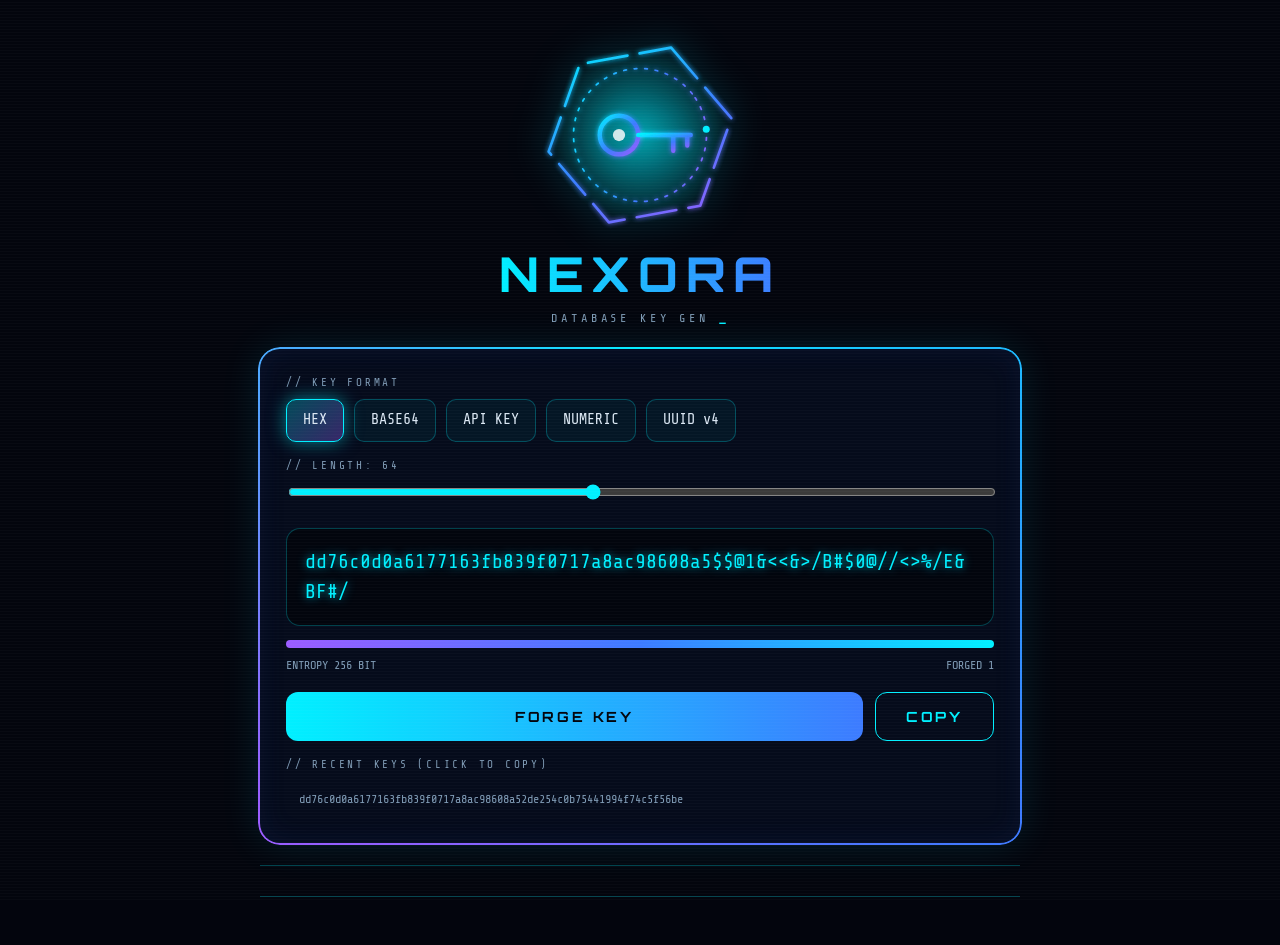
<file: assets/branding/NexOra Database Key Gen.html>
<!DOCTYPE html>
<html lang="en"><head><meta charset="utf-8">
<meta name="viewport" content="width=device-width, initial-scale=1, viewport-fit=cover">
<title>NexOra Database Key Gen</title>
<link rel="stylesheet" href="https://fonts.googleapis.com/css2?family=Orbitron:wght@500;700;800&family=Share+Tech+Mono&display=swap">
<style>
:root{--bg:#03050d;--tx:#dbe7f3;--dim:#7f9bb5;--c1:#00f0ff;--c2:#3d7bff;--c3:#9b5cff;--pn:rgba(8,16,38,.6);--ln:rgba(0,240,255,.26);color-scheme:dark;box-sizing:border-box;padding-top:env(safe-area-inset-top,0px);padding-bottom:env(safe-area-inset-bottom,0px)}
html{scroll-padding-top:env(safe-area-inset-top,0px);background:var(--bg)}
*{box-sizing:border-box}
body{margin:0;min-height:100vh;background:var(--bg);color:var(--tx);font:15px/1.5 'Share Tech Mono','Courier New',monospace;overflow-x:hidden;display:flex;flex-direction:column;align-items:center;gap:22px;padding:24px 16px 48px}
body::after{content:"";position:fixed;inset:0;pointer-events:none;z-index:5;background:repeating-linear-gradient(0deg,rgba(255,255,255,.025) 0 1px,transparent 1px 3px)}
#bg{position:fixed;inset:0;width:100%;height:100%;z-index:-3}
.aur{position:fixed;inset:-20%;z-index:-2;background:radial-gradient(40% 35% at 20% 25%,rgba(0,240,255,.2),transparent 70%),radial-gradient(35% 40% at 80% 30%,rgba(155,92,255,.22),transparent 70%),radial-gradient(40% 35% at 50% 90%,rgba(61,123,255,.2),transparent 70%);animation:aur 18s ease-in-out infinite alternate}
@keyframes aur{to{transform:translate(4%,3%) rotate(8deg) scale(1.15);filter:hue-rotate(35deg)}}
.grid{position:fixed;left:-50%;right:-50%;bottom:0;height:55vh;z-index:-1;background:linear-gradient(var(--ln) 1px,transparent 1px) 0 0/60px 60px,linear-gradient(90deg,var(--ln) 1px,transparent 1px) 0 0/60px 60px;transform:perspective(420px) rotateX(62deg);transform-origin:bottom;animation:gr 3s linear infinite;-webkit-mask-image:linear-gradient(transparent,#000 70%);mask-image:linear-gradient(transparent,#000 70%)}
@keyframes gr{to{background-position:0 60px,0 0}}
header{display:flex;flex-direction:column;align-items:center;text-align:center;gap:8px;margin-top:6px}
#logo{width:min(210px,52vw);height:auto;filter:drop-shadow(0 0 18px rgba(0,240,255,.55));transition:transform .5s,filter .5s;cursor:pointer}
#logo:hover{transform:scale(1.1) rotate(-6deg);filter:drop-shadow(0 0 32px rgba(155,92,255,.85))}
h1{margin:0;font:800 clamp(26px,7vw,48px)/1.1 Orbitron,'Segoe UI',sans-serif;letter-spacing:.16em;background:linear-gradient(90deg,var(--c1),var(--c2),var(--c3),var(--c1));background-size:300% 100%;-webkit-background-clip:text;background-clip:text;color:transparent;animation:flow 6s linear infinite}
@keyframes flow{to{background-position:300% 0}}
@keyframes gl{25%{transform:translate(-2px,1px);filter:drop-shadow(2px 0 #9b5cff) drop-shadow(-2px 0 #00f0ff)}50%{transform:translate(2px,-1px)}75%{transform:translate(-1px,-1px);filter:drop-shadow(-2px 0 #9b5cff) drop-shadow(2px 0 #00f0ff)}}
h1:hover{animation:flow 6s linear infinite,gl .35s steps(2) infinite}
.sub{color:var(--dim);letter-spacing:.32em;font-size:12px;text-transform:uppercase}
.sub b{color:var(--c1);animation:bl 1s steps(2) infinite}
@keyframes bl{50%{opacity:0}}
.card{position:relative;width:min(760px,100%);padding:26px;border-radius:20px;background:var(--pn);-webkit-backdrop-filter:blur(14px);backdrop-filter:blur(14px);transition:transform .15s,box-shadow .35s;box-shadow:0 0 40px rgba(0,240,255,.12),inset 0 0 30px rgba(61,123,255,.08)}
.card:hover{box-shadow:0 0 70px rgba(0,240,255,.28),inset 0 0 40px rgba(155,92,255,.15)}
@property --a{syntax:"<angle>";initial-value:0deg;inherits:false}
.card::before{content:"";position:absolute;inset:-2px;border-radius:22px;padding:2px;background:conic-gradient(from var(--a),var(--c1),var(--c2),var(--c3),var(--c1));-webkit-mask:linear-gradient(#000 0 0) content-box,linear-gradient(#000 0 0);-webkit-mask-composite:xor;mask-composite:exclude;animation:sp 5s linear infinite;pointer-events:none}
@keyframes sp{to{--a:360deg}}
.lbl{font-size:11px;letter-spacing:.25em;color:var(--dim);margin:16px 0 8px;text-transform:uppercase}
.lbl:first-child{margin-top:0}
.chips{display:flex;flex-wrap:wrap;gap:10px}
.chip{cursor:pointer;border:1px solid var(--ln);background:rgba(0,240,255,.05);color:var(--tx);font:inherit;padding:9px 16px;border-radius:10px;transition:.25s}
.chip:hover{transform:translateY(-3px);border-color:var(--c1);box-shadow:0 6px 22px rgba(0,240,255,.35)}
.chip.on{background:linear-gradient(135deg,rgba(0,240,255,.28),rgba(155,92,255,.34));border-color:var(--c1);box-shadow:0 0 18px rgba(0,240,255,.5)}
input[type=range]{width:100%;accent-color:var(--c1)}
.out{margin-top:20px;padding:18px;border-radius:14px;background:rgba(0,0,0,.5);border:1px solid var(--ln);position:relative;overflow:hidden;min-height:78px;word-break:break-all;cursor:pointer;font-size:clamp(14px,3.6vw,20px);color:var(--c1);text-shadow:0 0 10px rgba(0,240,255,.7);transition:.3s}
.out:hover{border-color:var(--c1);box-shadow:0 0 26px rgba(0,240,255,.35)}
.out::after{content:"";position:absolute;left:0;right:0;height:40%;top:-40%;background:linear-gradient(transparent,rgba(0,240,255,.16),transparent);animation:sc 3s linear infinite;pointer-events:none}
@keyframes sc{to{top:100%}}
.meter{height:8px;border-radius:8px;background:rgba(255,255,255,.08);overflow:hidden;margin-top:14px}
.meter i{display:block;height:100%;width:0;background:linear-gradient(90deg,var(--c3),var(--c2),var(--c1));box-shadow:0 0 12px var(--c1);transition:width .8s cubic-bezier(.2,.9,.2,1)}
.stats{display:flex;justify-content:space-between;flex-wrap:wrap;gap:10px;font-size:12px;color:var(--dim);margin-top:8px}
.row{display:flex;gap:12px;flex-wrap:wrap;margin-top:18px}
.btn{flex:1 1 200px;cursor:pointer;border:0;font:700 14px Orbitron,'Segoe UI',sans-serif;letter-spacing:.2em;color:#03050d;padding:15px 30px;border-radius:12px;background:linear-gradient(90deg,var(--c1),var(--c2),var(--c3));background-size:200% 100%;position:relative;overflow:hidden;transition:.3s}
.btn::after{content:"";position:absolute;top:0;left:-60%;width:40%;height:100%;background:rgba(255,255,255,.55);transform:skewX(-20deg);transition:left .6s}
.btn:hover{background-position:100% 0;transform:translateY(-3px) scale(1.03);box-shadow:0 10px 36px rgba(61,123,255,.6)}
.btn:hover::after{left:130%}
.btn:active{transform:scale(.97)}
.btn.ghost{flex:0 1 auto;background:transparent;color:var(--c1);border:1px solid var(--c1)}
.btn.ghost:hover{background:rgba(0,240,255,.12);box-shadow:0 0 24px rgba(0,240,255,.5)}
#hist{display:grid;gap:6px}
#hist button{all:unset;display:block;cursor:pointer;padding:8px 12px;border-radius:8px;border:1px solid transparent;color:var(--dim);overflow:hidden;text-overflow:ellipsis;white-space:nowrap;font-size:12px;transition:.25s}
#hist button:hover{border-color:var(--c3);color:var(--tx);background:rgba(155,92,255,.15);transform:translateX(6px)}
.tick{width:min(760px,100%);overflow:hidden;border-top:1px solid var(--ln);border-bottom:1px solid var(--ln);color:var(--dim);font-size:12px;white-space:nowrap;padding:6px 0}
.tick span{display:inline-block;padding-left:100%;animation:mq 24s linear infinite}
@keyframes mq{to{transform:translateX(-100%)}}
#toast{position:fixed;left:50%;bottom:calc(24px + env(safe-area-inset-bottom,0px));transform:translate(-50%,20px);opacity:0;padding:10px 18px;border-radius:10px;background:rgba(0,240,255,.15);border:1px solid var(--c1);-webkit-backdrop-filter:blur(8px);backdrop-filter:blur(8px);transition:.35s;z-index:9;pointer-events:none}
#toast.on{opacity:1;transform:translate(-50%,0)}
@media (prefers-reduced-motion:reduce){*,::before,::after{animation-duration:.01ms!important;animation-iteration-count:1!important;transition-duration:.01ms!important}}
</style></head>
<body>
<canvas id="bg"></canvas><div class="aur"></div><div class="grid"></div>
<header>
<svg id="logo" xmlns="http://www.w3.org/2000/svg" viewBox="0 0 240 240" width="240" height="240" role="img" aria-label="NexOra Database Key Gen logo">
<defs>
<linearGradient id="nxg" x1="0" y1="0" x2="1" y2="1"><stop offset="0" stop-color="#00f0ff"/><stop offset=".55" stop-color="#3d7bff"/><stop offset="1" stop-color="#9b5cff"/></linearGradient>
<radialGradient id="nxc"><stop offset="0" stop-color="#00f0ff" stop-opacity=".5"/><stop offset="1" stop-color="#00f0ff" stop-opacity="0"/></radialGradient>
<filter id="nxf" x="-50%" y="-50%" width="200%" height="200%"><feGaussianBlur stdDeviation="3" result="b"/><feMerge><feMergeNode in="b"/><feMergeNode in="SourceGraphic"/></feMerge></filter>
</defs>
<circle cx="120" cy="120" r="90" fill="url(#nxc)"><animate attributeName="r" values="80;104;80" dur="3.2s" repeatCount="indefinite"/></circle>
<g filter="url(#nxf)" fill="none" stroke="url(#nxg)" stroke-linecap="round" stroke-linejoin="round">
<g><polygon points="120,14 212,67 212,173 120,226 28,173 28,67" stroke-width="3" stroke-dasharray="46 14"/><animateTransform attributeName="transform" type="rotate" from="0 120 120" to="360 120 120" dur="26s" repeatCount="indefinite"/></g>
<g><circle cx="120" cy="120" r="76" stroke-width="2" stroke-dasharray="3 9"/><animateTransform attributeName="transform" type="rotate" from="360 120 120" to="0 120 120" dur="15s" repeatCount="indefinite"/></g>
<circle cx="96" cy="120" r="22" stroke-width="5"/>
<path d="M118 120H178M158 120v18M174 120v12" stroke-width="5"/>
</g>
<circle cx="96" cy="120" r="7" fill="#fff"><animate attributeName="opacity" values="1;.2;1" dur="1.6s" repeatCount="indefinite"/></circle>
<circle r="4" fill="#00f0ff"><animateMotion dur="6s" repeatCount="indefinite" path="M120 44a76 76 0 1 1 0 152a76 76 0 1 1 0-152z"/></circle>
</svg>
<h1>NEXORA</h1>
<div class="sub">Database Key Gen<b> _</b></div>
</header>
<main class="card" id="card">
<div class="lbl">// key format</div>
<div class="chips" id="fmt"></div>
<div class="lbl">// length: <span id="lv"></span></div>
<input type="range" id="len" min="16" max="128" value="64" aria-label="Key length">
<div class="out" id="out" aria-live="polite" title="Click to copy">INITIALIZING_</div>
<div class="meter"><i id="mt"></i></div>
<div class="stats"><span id="ent">ENTROPY 0 BIT</span><span id="cnt">FORGED 0</span></div>
<div class="row"><button class="btn" id="go">FORGE KEY</button><button class="btn ghost" id="cp">COPY</button></div>
<div class="lbl">// recent keys (click to copy)</div>
<div id="hist"></div>
</main>
<div class="tick"><span>CRYPTO.GETRANDOMVALUES ◆ CLIENT-SIDE ONLY ◆ NO KEY EVER LEAVES THIS TAB ◆ NEXORA DATABASE KEY GEN ◆ CRYPTO.GETRANDOMVALUES ◆ CLIENT-SIDE ONLY ◆ NO KEY EVER LEAVES THIS TAB</span></div>
<div id="toast"></div>
<script>
(()=>{
const $=i=>document.getElementById(i);
const R=n=>crypto.getRandomValues(new Uint8Array(n));
const pick=(s,n)=>{let o='';const m=256-256%s.length;while(o.length<n)for(const v of R(n*2))if(v<m&&o.length<n)o+=s[v%s.length];return o};
const A='ABCDEFGHIJKLMNOPQRSTUVWXYZabcdefghijklmnopqrstuvwxyz0123456789';
const FM={
hex:{n:'HEX',a:16,z:128,d:64,gen:l=>pick('0123456789abcdef',l),bits:l=>l*4},
b64:{n:'BASE64',a:16,z:128,d:44,gen:l=>pick(A+'+/',l),bits:l=>l*6},
api:{n:'API KEY',a:24,z:96,d:40,gen:l=>'nx_live_'+pick(A,l),bits:l=>l*Math.log2(62)},
num:{n:'NUMERIC',a:6,z:32,d:12,gen:l=>pick('0123456789',l),bits:l=>l*Math.log2(10)},
uid:{n:'UUID v4',a:36,z:36,d:36,gen:()=>{const b=R(16);b[6]=b[6]&15|64;b[8]=b[8]&63|128;return [...b].map(v=>v.toString(16).padStart(2,'0')).join('').replace(/(.{8})(.{4})(.{4})(.{4})(.{12})/,'$1-$2-$3-$4-$5')},bits:()=>122}
};
let cur='hex',key='',n=0,HS=[],raf=0;
const fm=$('fmt'),ln=$('len'),out=$('out');
for(const k in FM){const b=document.createElement('button');b.className='chip';b.textContent=FM[k].n;b.dataset.k=k;b.onclick=()=>sel(k);fm.appendChild(b)}
function sel(k){cur=k;const f=FM[k];ln.min=f.a;ln.max=f.z;ln.value=f.d;ln.disabled=f.a==f.z;$('lv').textContent=ln.value;[...fm.children].forEach(c=>c.classList.toggle('on',c.dataset.k==k));go()}
ln.oninput=()=>{$('lv').textContent=ln.value};
ln.onchange=()=>go();
const CH='01ABCDEF#$%&@<>/\\';
function show(t){cancelAnimationFrame(raf);const L=t.length;let i=0;const st=()=>{const r=i|0;let s=t.slice(0,r);for(let j=r;j<L;j++)s+=CH[Math.random()*CH.length|0];out.textContent=s;i+=L/34;if(r<L)raf=requestAnimationFrame(st);else out.textContent=t};st()}
function go(){const f=FM[cur],l=+ln.value;key=f.gen(l);show(key);const b=f.bits(l);$('mt').style.width=Math.min(100,b/2.56)+'%';$('ent').textContent='ENTROPY '+Math.round(b)+' BIT';$('cnt').textContent='FORGED '+(++n);HS.unshift(key);HS=HS.slice(0,5);$('hist').replaceChildren(...HS.map(k=>{const e=document.createElement('button');e.textContent=k;e.onclick=()=>cp(k);return e}))}
function toast(t){const e=$('toast');e.textContent=t;e.classList.add('on');clearTimeout(toast.t);toast.t=setTimeout(()=>e.classList.remove('on'),1600)}
async function cp(t){t=t||key;if(!t)return;let ok=true;try{await navigator.clipboard.writeText(t)}catch(e){const a=document.createElement('textarea');a.value=t;document.body.appendChild(a);a.select();try{ok=document.execCommand('copy')}catch(_){ok=false}a.remove()}toast(ok?'COPIED ✔':'COPY BLOCKED')}
$('go').onclick=()=>go();$('cp').onclick=()=>cp();out.onclick=()=>cp();
const cd=$('card');
cd.onmousemove=e=>{const r=cd.getBoundingClientRect(),x=(e.clientX-r.left)/r.width-.5,y=(e.clientY-r.top)/r.height-.5;cd.style.transform=`perspective(900px) rotateY(${x*8}deg) rotateX(${-y*8}deg)`};
cd.onmouseleave=()=>{cd.style.transform=''};
$('logo').onclick=()=>go();
const cv=$('bg'),g=cv.getContext('2d');let W,V,P=[];const M={x:-999,y:-999};
const rs=()=>{W=cv.width=innerWidth;V=cv.height=innerHeight;P=Array.from({length:Math.min(90,W*V/13000|0)},()=>({x:Math.random()*W,y:Math.random()*V,vx:Math.random()-.5,vy:Math.random()-.5,h:[185,220,265][Math.random()*3|0]}))};
addEventListener('resize',rs);addEventListener('pointermove',e=>{M.x=e.clientX;M.y=e.clientY});
rs();
(function f(){g.clearRect(0,0,W,V);
const gr=g.createRadialGradient(M.x,M.y,0,M.x,M.y,200);gr.addColorStop(0,'rgba(0,240,255,.13)');gr.addColorStop(1,'rgba(0,240,255,0)');g.fillStyle=gr;g.fillRect(0,0,W,V);
for(let i=0;i<P.length;i++){const p=P[i];p.x+=p.vx*.6;p.y+=p.vy*.6;if(p.x<0||p.x>W)p.vx*=-1;if(p.y<0||p.y>V)p.vy*=-1;
const dx=M.x-p.x,dy=M.y-p.y,d=Math.hypot(dx,dy);
if(d<190&&d>1){p.x+=dx/d*.7;p.y+=dy/d*.7;g.strokeStyle=`hsla(${p.h},100%,65%,${.5*(1-d/190)})`;g.beginPath();g.moveTo(p.x,p.y);g.lineTo(M.x,M.y);g.stroke()}
g.fillStyle=`hsl(${p.h},100%,68%)`;g.beginPath();g.arc(p.x,p.y,1.8,0,6.283);g.fill();
for(let j=i+1;j<P.length;j++){const q=P[j],a=p.x-q.x,b=p.y-q.y,s=a*a+b*b;if(s<14000){g.strokeStyle=`hsla(${p.h},100%,65%,${.4*(1-s/14000)})`;g.beginPath();g.moveTo(p.x,p.y);g.lineTo(q.x,q.y);g.stroke()}}}
requestAnimationFrame(f)})();
sel('hex');
})();
</script>
</body></html>
</file>
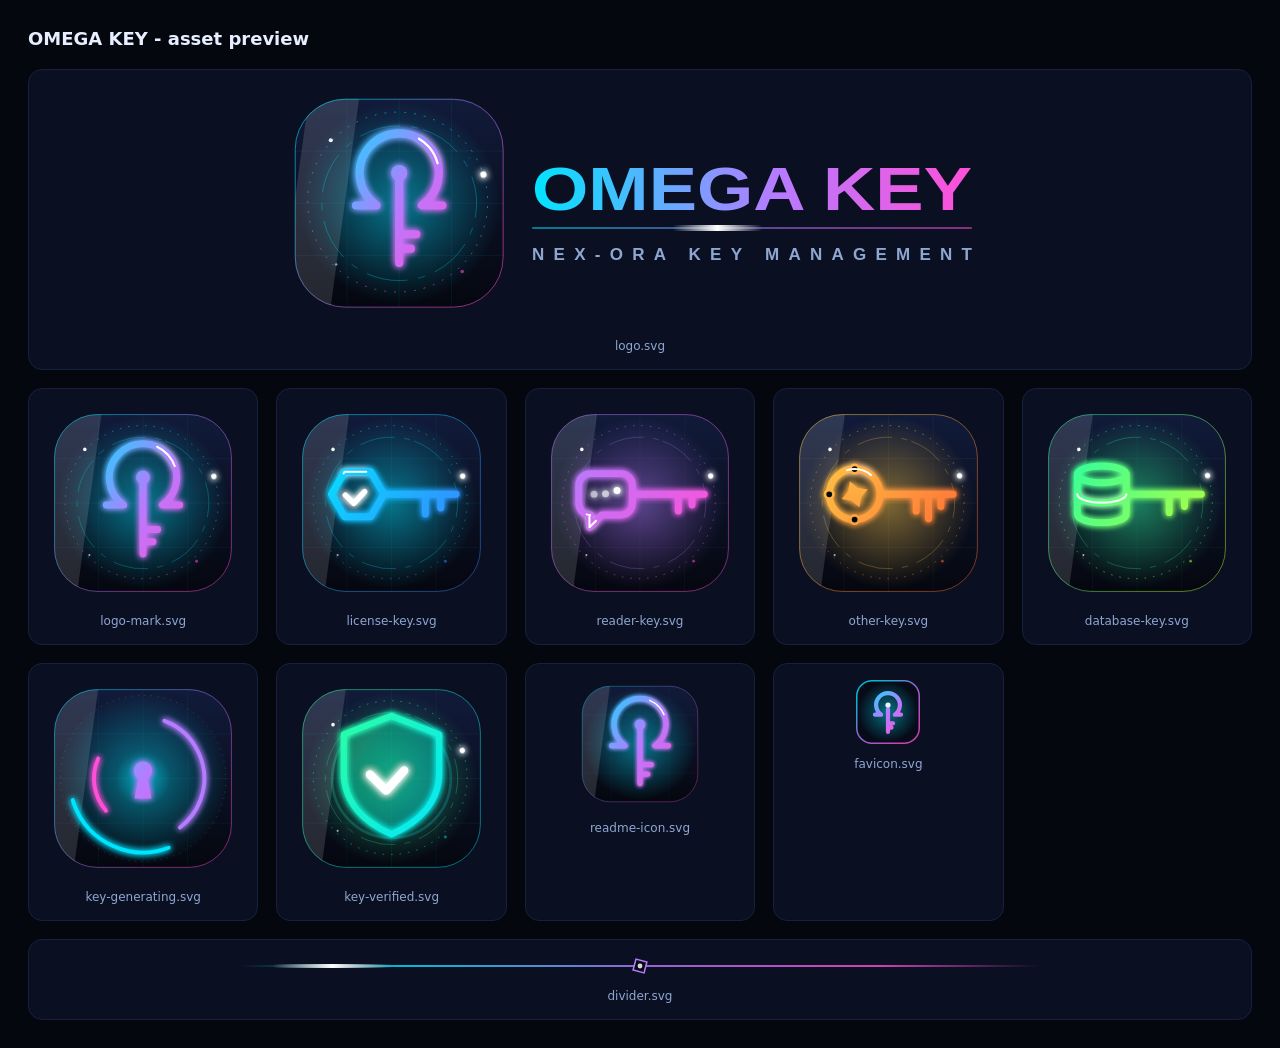
<file: assets/omega-key-assets/preview.html>
<!doctype html><meta charset=utf-8><meta name=viewport content='width=device-width,initial-scale=1'><title>OMEGA KEY assets</title><style>body{margin:0;padding:28px;background:#05070F;color:#8FA6D1;font:14px system-ui,sans-serif}h1{font:600 18px system-ui;color:#E6EEFF;margin:0 0 20px}.g{display:grid;grid-template-columns:repeat(auto-fill,minmax(200px,1fr));gap:18px}.c{margin:0;padding:16px;border:1px solid #16213f;border-radius:14px;background:#0a1022;text-align:center}.c img{max-width:100%;height:auto}.w{grid-column:1/-1}.c figcaption{margin-top:10px;font-size:12px}</style><h1>OMEGA KEY - asset preview</h1><div class=g><figure class="c w"><img src="[data-uri]" alt="logo"><figcaption>logo.svg</figcaption></figure><figure class="c"><img src="[data-uri]" alt="logo-mark"><figcaption>logo-mark.svg</figcaption></figure><figure class="c"><img src="[data-uri]" alt="license-key"><figcaption>license-key.svg</figcaption></figure><figure class="c"><img src="[data-uri]" alt="reader-key"><figcaption>reader-key.svg</figcaption></figure><figure class="c"><img src="[data-uri]" alt="other-key"><figcaption>other-key.svg</figcaption></figure><figure class="c"><img src="[data-uri]" alt="database-key"><figcaption>database-key.svg</figcaption></figure><figure class="c"><img src="[data-uri]" alt="key-generating"><figcaption>key-generating.svg</figcaption></figure><figure class="c"><img src="[data-uri]" alt="key-verified"><figcaption>key-verified.svg</figcaption></figure><figure class="c"><img src="[data-uri]" alt="readme-icon"><figcaption>readme-icon.svg</figcaption></figure><figure class="c"><img src="[data-uri]" alt="favicon"><figcaption>favicon.svg</figcaption></figure><figure class="c w"><img src="[data-uri]" alt="divider"><figcaption>divider.svg</figcaption></figure></div>
</file>
